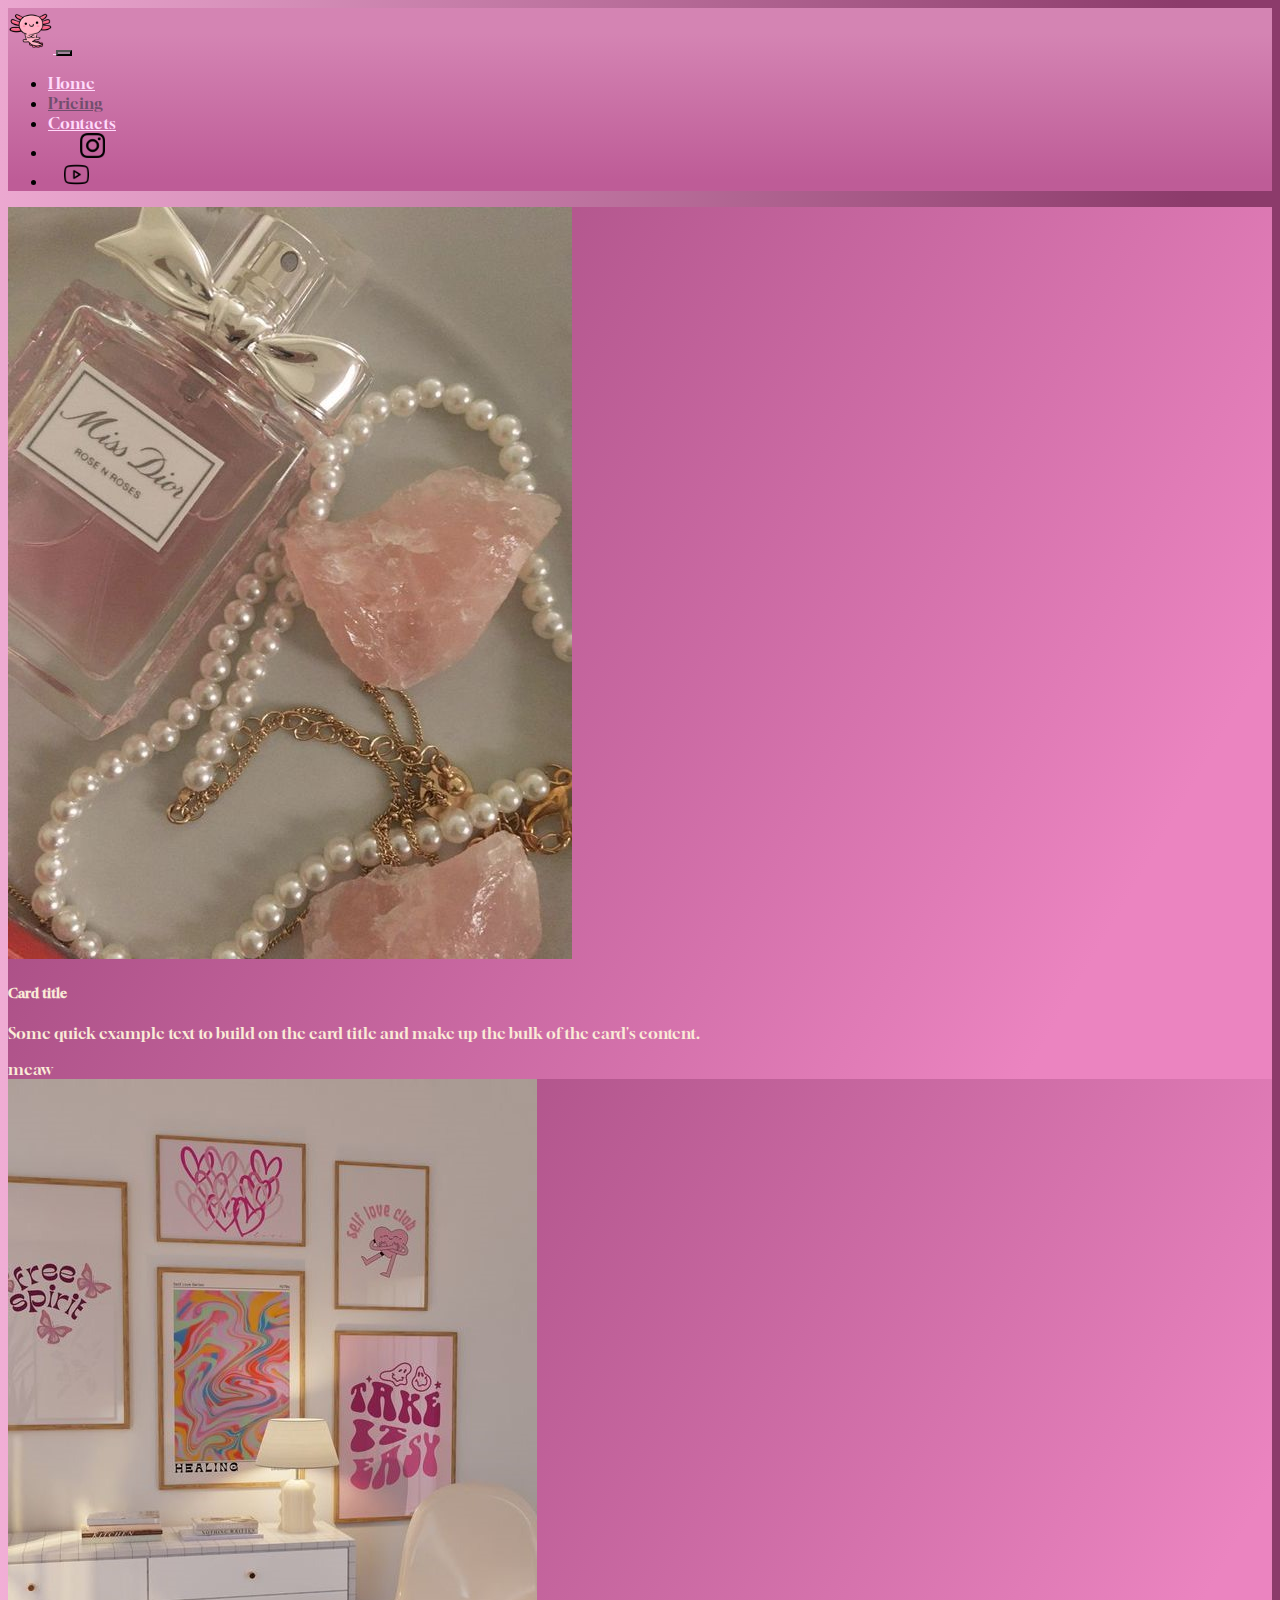
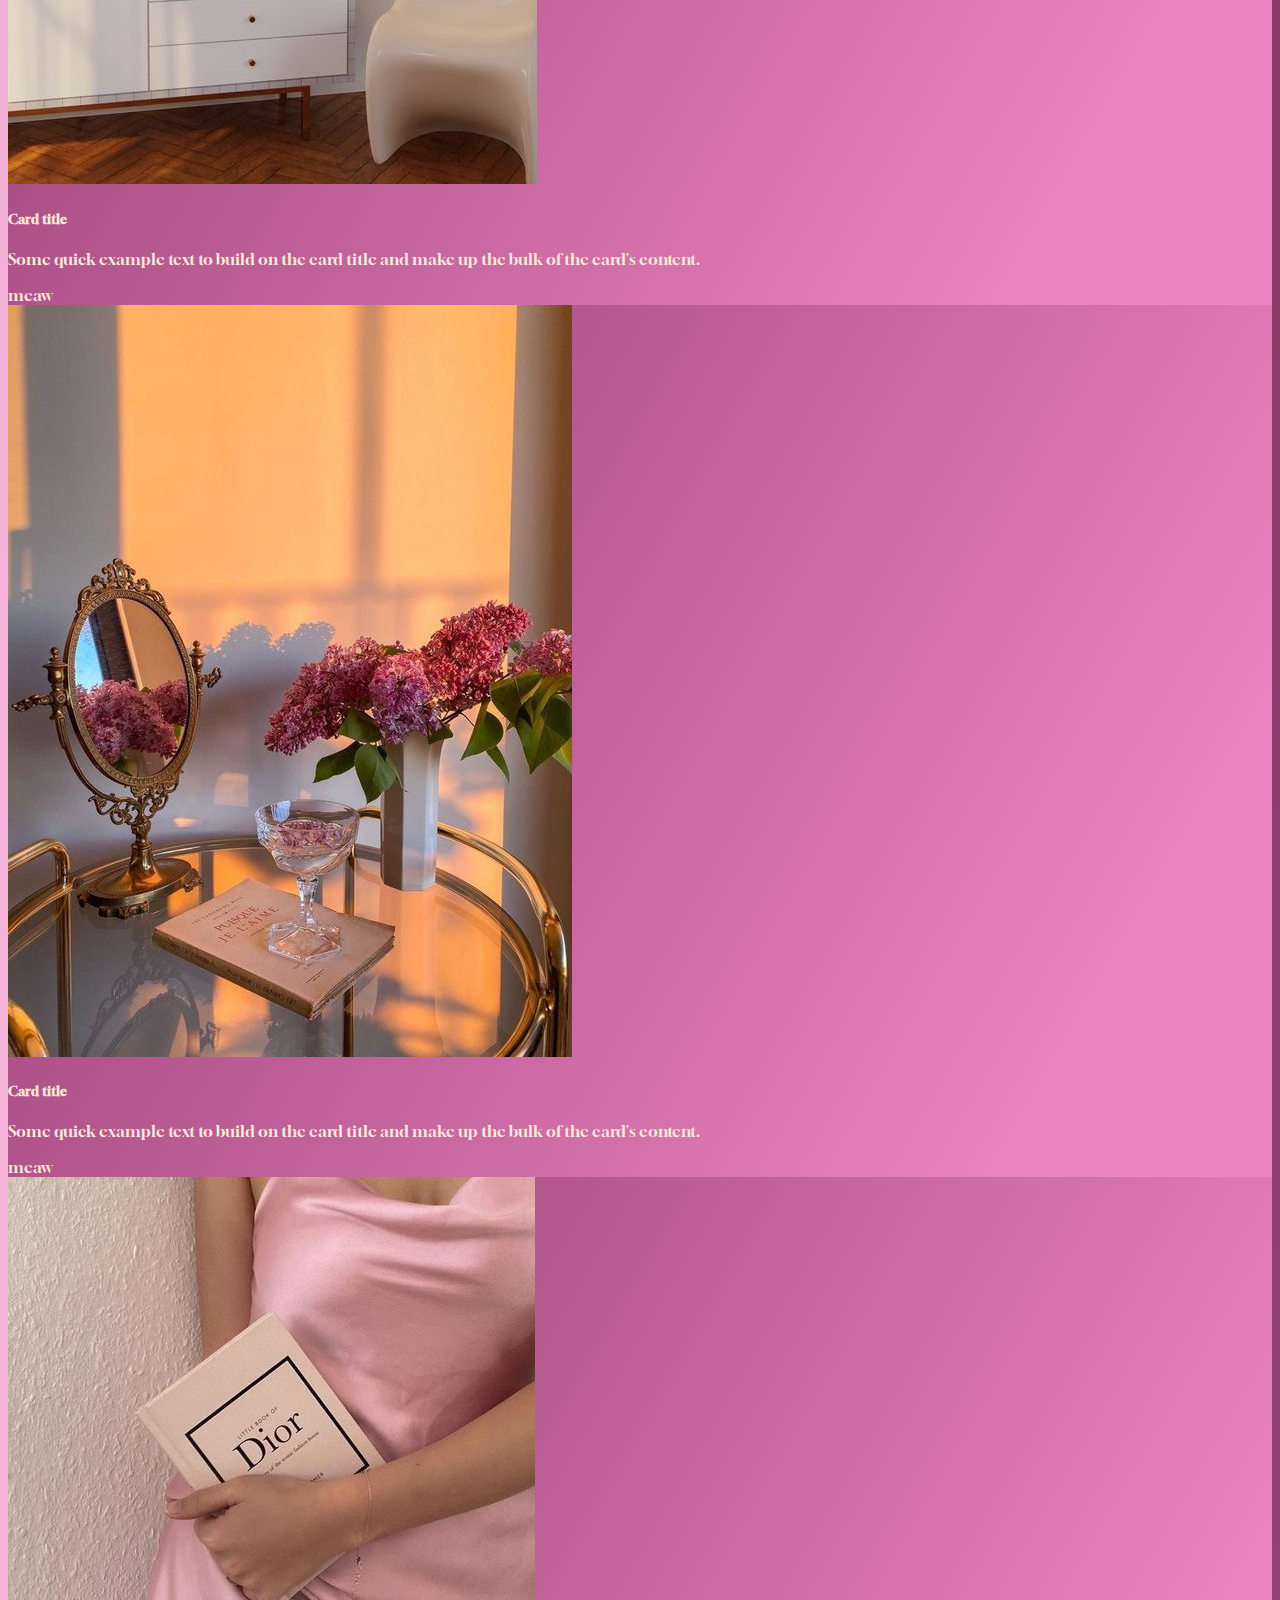
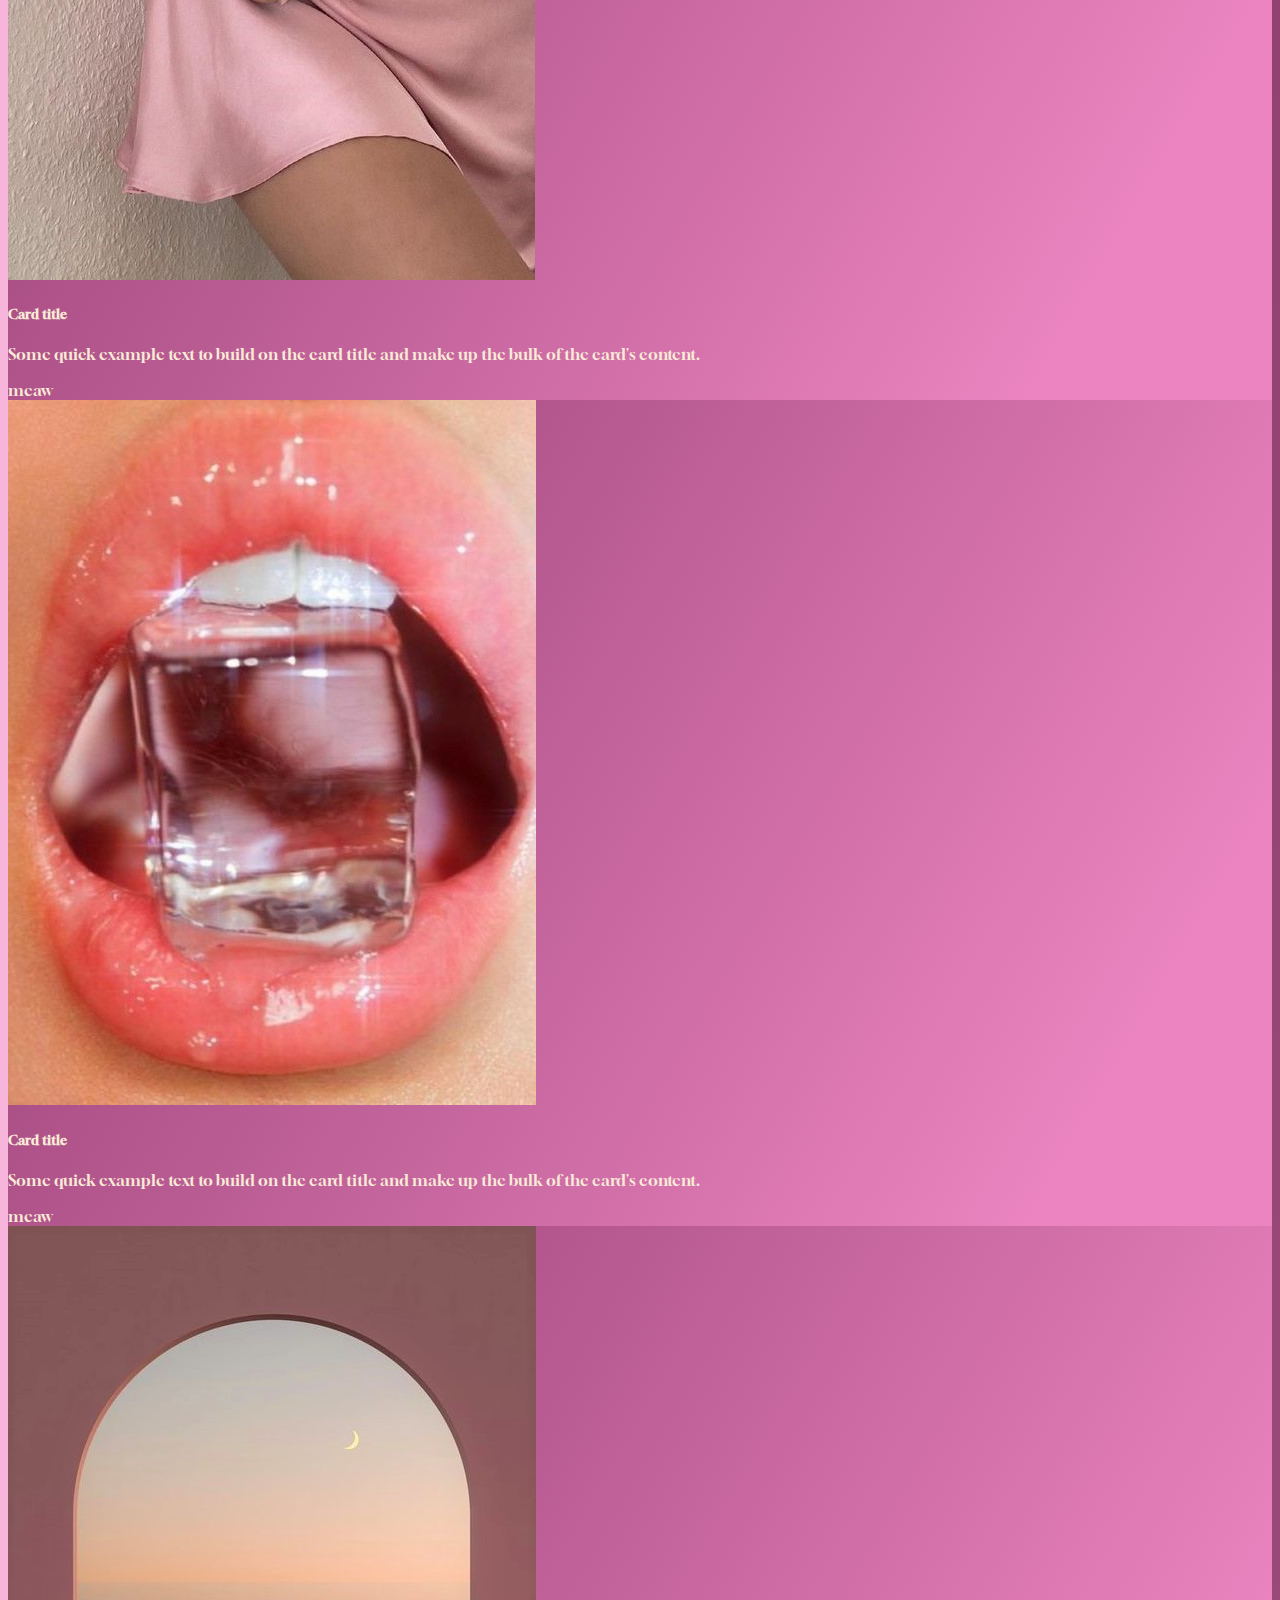
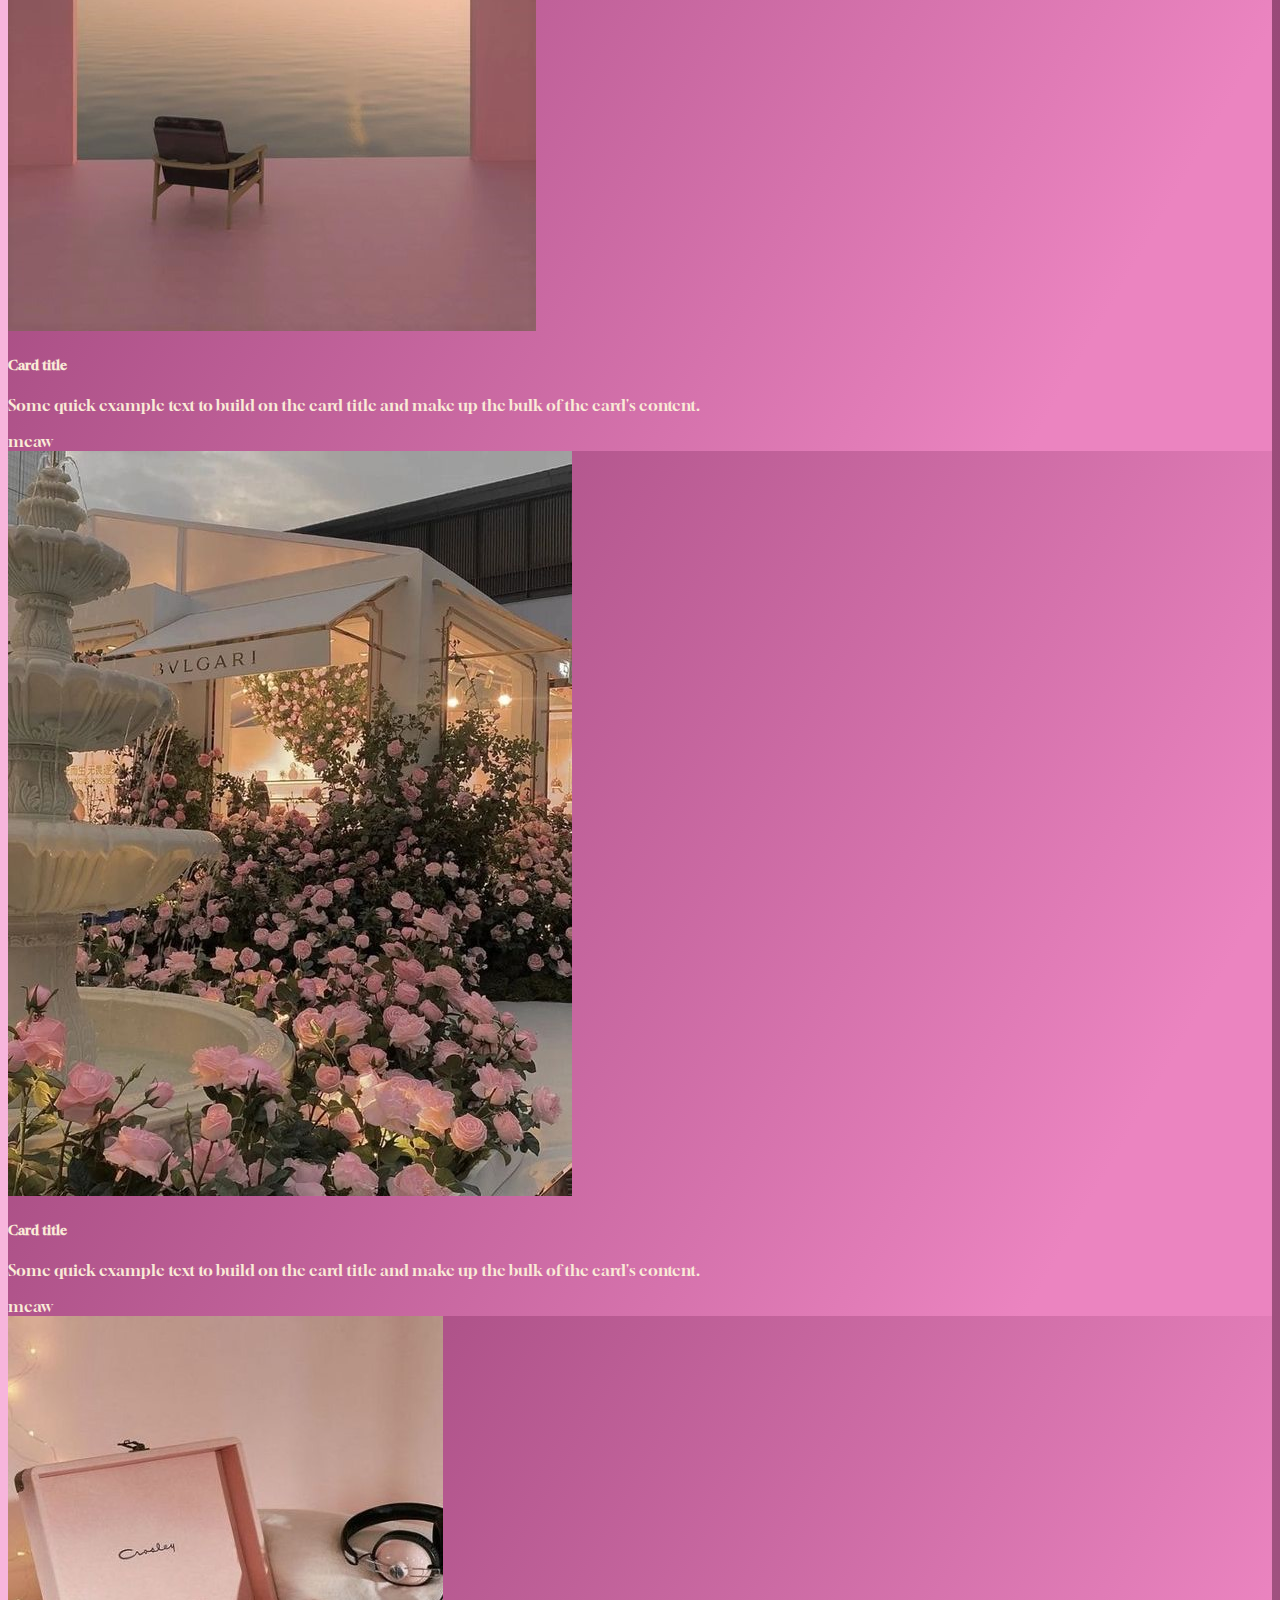
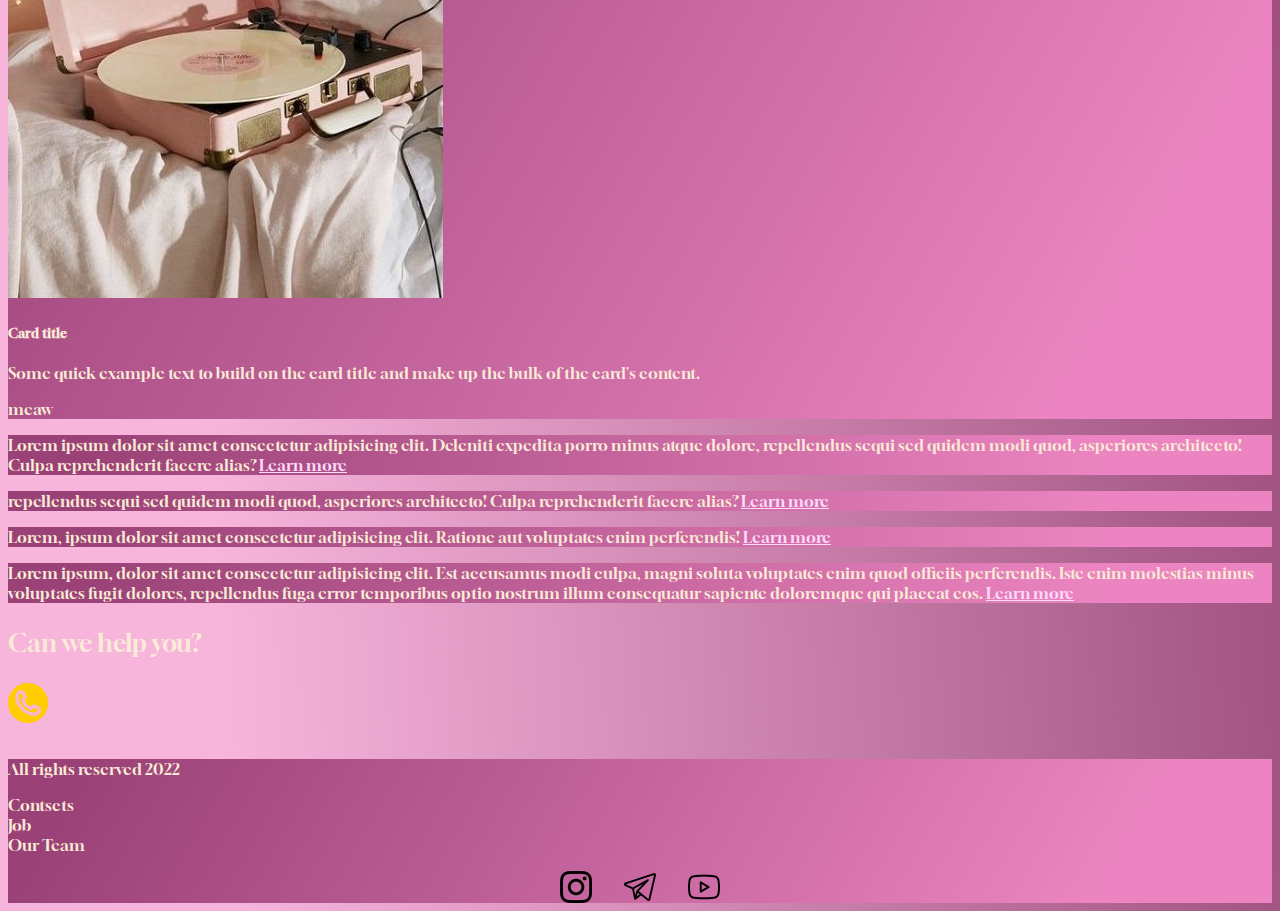
<file: lorem/pricing.html>
<!DOCTYPE html>
<html lang="en">

<head>
  <meta charset="UTF-8">
  <meta http-equiv="X-UA-Compatible" content="IE=edge">
  <meta name="viewport" content="width=device-width, initial-scale=1.0">
  <link href="https://cdn.jsdelivr.net/npm/bootstrap@5.2.3/dist/css/bootstrap.min.css" rel="stylesheet"
    integrity="sha384-rbsA2VBKQhggwzxH7pPCaAqO46MgnOM80zW1RWuH61DGLwZJEdK2Kadq2F9CUG65" crossorigin="anonymous">
  <link rel="stylesheet" href="sourse/styles/mycss.css">

  
  <title>Meaw</title>
</head>

<body>
  <header>
    <nav class="navbar navbar-expand-lg">
      <div class="container-fluid">
        <a class="navbar-brand" href="/"> <img src="sourse/files/logo.png" alt="logo"> </a>
        <button class="navbar-toggler" type="button" data-bs-toggle="collapse" data-bs-target="#navbarNav"
          aria-controls="navbarNav" aria-expanded="false" aria-label="Toggle navigation">
          <span class="navbar-toggler-icon"></span>
        </button>
        <div class="collapse navbar-collapse" id="navbarNav">
          <ul class="navbar-nav">
            <li class="nav-item">
              <a class="nav-link " aria-current="page" href="/">Home</a>
            </li>

            <li class="nav-item">
              <a class="nav-link  active" href="pricing.html">Pricing</a>
            </li>
            <li class="nav-item">
              <a class="nav-link" href="pricing.html">Contacts</a>
            </li>
            <li class="nav-item">
              <a class="nav-link" href="pricing.html">
                <img style="width: 25px; margin-inline: 2em;" src="sourse/images/instagram.png" alt="">
              </a>
            </li>
            <li class="nav-item">
              <a class="nav-link" href="pricing.html">
                <img style="width: 25px; margin-inline: 1em;" src="sourse/images/you.png" alt="">
              </a>
            </li>

          </ul>
        </div>
      </div>
    </nav>
  </header>

  <section>

    <div class="container-fluid mt-4">

      <div class="row">
        <div class="col-lg-1">

        </div>

        <div class="col-lg-8 col-md-12">

          <div class="row">


            <div class="col-lg-4 col-md-6 mt-4">
              <div class="card">
                <a href="#"><img src="sourse/images/1.jpg" class="card-img-top" alt="..."></a>
                <div class="card-body">
                  <h5 class="card-title"><a href="#">Card title</a></h5>
                  <p class="card-text"><a href="#">
                      Some quick example text to build on the card title and make up the bulk of the
                      card's
                      content.
                    </a></p>
                  <a href="#" class="btn btn-outline-warning">meaw</a>
                </div>
              </div>
            </div>
            <div class="col-lg-4 col-md-6 mt-4">
              <div class="card">
                <a href="#"><img src="sourse/images/2.jpg" class="card-img-top" alt="..."></a>
                <div class="card-body">
                  <h5 class="card-title"><a href="#">Card title</a></h5>
                  <p class="card-text"><a href="#">
                      Some quick example text to build on the card title and make up the bulk of the
                      card's
                      content.
                    </a></p>
                  <a href="#" class="btn btn-outline-warning">meaw</a>
                </div>
              </div>
            </div>
            <div class="col-lg-4 col-md-6 mt-4">
              <div class="card">
                <a href="#"><img src="sourse/images/3.jpg" class="card-img-top" alt="..."></a>
                <div class="card-body">
                  <h5 class="card-title"><a href="#">Card title</a></h5>
                  <p class="card-text"><a href="#">
                      Some quick example text to build on the card title and make up the bulk of the
                      card's
                      content.
                    </a></p>
                  <a href="#" class="btn btn-outline-warning">meaw</a>
                </div>
              </div>
            </div>
            <div class="col-lg-4 col-md-6 mt-4">
              <div class="card">
                <a href="#"><img src="sourse/images/4.jpg" class="card-img-top" alt="..."></a>
                <div class="card-body">
                  <h5 class="card-title"><a href="#">Card title</a></h5>
                  <p class="card-text"><a href="#">
                      Some quick example text to build on the card title and make up the bulk of the
                      card's
                      content.
                    </a></p>
                  <a href="#" class="btn btn-outline-warning">meaw</a>
                </div>
              </div>
            </div>
            <div class="col-lg-4 col-md-6 mt-4">
              <div class="card">
                <a href="#"><img src="sourse/images/5.jpg" class="card-img-top" alt="..."></a>
                <div class="card-body">
                  <h5 class="card-title"><a href="#">Card title</a></h5>
                  <p class="card-text"><a href="#">
                      Some quick example text to build on the card title and make up the bulk of the
                      card's
                      content.
                    </a></p>
                  <a href="#" class="btn btn-outline-warning">meaw</a>
                </div>
              </div>
            </div>
            <div class="col-lg-4 col-md-6 mt-4">
              <div class="card">
                <a href="#"><img src="sourse/images/6.jpg" class="card-img-top" alt="..."></a>
                <div class="card-body">
                  <h5 class="card-title"><a href="#">Card title</a></h5>
                  <p class="card-text"><a href="#">
                      Some quick example text to build on the card title and make up the bulk of the
                      card's
                      content.
                    </a></p>
                  <a href="#" class="btn btn-outline-warning">meaw</a>
                </div>
              </div>
            </div>
            <div class="col-lg-4 col-md-6 mt-4">
              <div class="card">
                <a href="#"><img src="sourse/images/7.jpg" class="card-img-top" alt="..."></a>
                <div class="card-body">
                  <h5 class="card-title"><a href="#">Card title</a></h5>
                  <p class="card-text"><a href="#">
                      Some quick example text to build on the card title and make up the bulk of the
                      card's
                      content.
                    </a></p>
                  <a href="#" class="btn btn-outline-warning">meaw</a>
                </div>
              </div>
            </div>
            <div class="col-lg-4 col-md-6 mt-4">
              <div class="card">
                <a href="#"><img src="sourse/images/8.jpg" class="card-img-top" alt="..."></a>
                <div class="card-body">
                  <h5 class="card-title"><a href="#">Card title</a></h5>
                  <p class="card-text"><a href="#">
                      Some quick example text to build on the card title and make up the bulk of the
                      card's
                      content.
                    </a></p>
                  <a href="#" class="btn btn-outline-warning">meaw</a>
                </div>
              </div>
            </div>








          </div>

        </div>

        <div class="col-lg-3 col-md-12">
          <div class="row px-2">
            <div class="col-lg-12 sidebar my-4">
              <p>
                Lorem ipsum dolor sit amet consectetur adipisicing elit. Deleniti expedita porro minus atque dolore,
                repellendus sequi sed quidem modi quod, asperiores architecto! Culpa reprehenderit facere alias?
                <a href="#">Learn more</a>
              </p>
            </div>
            <div class="col-lg-12 sidebar my-4">
              <p>

                repellendus sequi sed quidem modi quod, asperiores architecto! Culpa reprehenderit facere alias?
                <a href="#">Learn more</a>
              </p>
            </div>
            <div class="col-lg-12 sidebar my-4">
              <p>
                Lorem, ipsum dolor sit amet consectetur adipisicing elit. Ratione aut voluptates enim perferendis!
                <a href="#">Learn more</a>
              </p>
            </div>
            <div class="col-lg-12 sidebar my-4">
              <p>
                Lorem ipsum, dolor sit amet consectetur adipisicing elit. Est accusamus modi culpa, magni soluta
                voluptates enim quod officiis perferendis. Iste enim molestias minus voluptates fugit dolores,
                repellendus fuga error temporibus optio nostrum illum consequatur sapiente doloremque qui placeat eos.
                <a href="#">Learn more</a>
              </p>
            </div>

          </div>

        </div>


      </div>
     
      <div class="col-lg-12 col-md-12 text-center mt-4">
        <p style="font-size: 25px;">Can we help you?</p>
      </div>

      <div class="col-lg-12 col-md-12 text-center">
        <img class="call-anim" style="width: 40px;" src="sourse/images/phone.png" alt="">

      </div>



    </div>



  </section>





  <footer>
    <div class="container-fluid">
      <div class="row">
        <div class="col-lg-4 col-md-12 footer-text text-center">

          <p>
            All rights reserved 2022
          </p>
        </div>
        <div class="col-lg-4 col-md-12 footer-text text-center">
          <p>Contscts<br>Job<br>Our Team</p>
        </div>
        <div class="col-lg-4 col-md-12  media-links">
          <img src="sourse/images/instagram.png" alt="i">
          <img src="sourse/images/telegram.png" alt="t">
          <img src="sourse/images/you.png" alt="y">

        </div>


  </footer>




  <script src="https://cdn.jsdelivr.net/npm/bootstrap@5.2.3/dist/js/bootstrap.bundle.min.js"
    integrity="sha384-kenU1KFdBIe4zVF0s0G1M5b4hcpxyD9F7jL+jjXkk+Q2h455rYXK/7HAuoJl+0I4"
    crossorigin="anonymous"></script>
</body>

</html>
</file>
<file: lorem/sourse/styles/mycss.css>
@import url("https://fonts.googleapis.com/css?family=Gloock&display=swap");


a {
	text-decoration-line: underline;
	color: rgb(255, 218, 251);
}
body {
	font-family: Gloock, serif;
	background: linear-gradient(87deg, #f7b5dc 14%, #8c3b6b 94%);
}
p {
	color: antiquewhite;
}

.navbar.navbar-expand-lg {
	background: linear-gradient(180deg, #d484b3 14%, #be5c97 94%);
}
.nav-link {
	color: rgb(255, 218, 251);
}

.navbar-nav .nav-link.active {
	color: rgb(113, 77, 109);
}

.navbar-brand img {
	width: 45px;
}
.navbar-toggler {
	background-color: rgb(161, 132, 157);
}
.sidebar {
	color: rgb(255, 243, 248);
	background: linear-gradient(270deg, #eb84c0 14%, #9a4277 94%);
}

.card {
	background: linear-gradient(300deg, #eb84c0 14%, #9a4277 94%);

}

.card a {
text-decoration: none;
color: antiquewhite;
}

.slide-text,
 .footer-text {
	color: antiquewhite;
	margin: auto auto;
}

footer, .btn-outline-light {
	background: linear-gradient(300deg, #eb84c0 14%, #9a4277 94%);
margin-top: 2em;
}

.media-links {
	display: flex;
	justify-content: center;
	align-items: center;
}
footer img {
	width: 2em;
	margin-inline: 1em;
}

.call-anim {
	animation: myAnim 3s ease 0s infinite normal forwards;
}

@keyframes myAnim {
	0%,
	100% {
		transform: rotate(0deg);
		transform-origin: 50% 50%;
	}

	10% {
		transform: rotate(8deg);
	}

	20%,
	40%,
	60% {
		transform: rotate(-10deg);
	}

	30%,
	50%,
	70% {
		transform: rotate(10deg);
	}

	80% {
		transform: rotate(-8deg);
	}

	90% {
		transform: rotate(8deg);
	}
}


@media (max-width: 755px) {
	.carousel-indicators {
display: none;
	}
}
</file>
